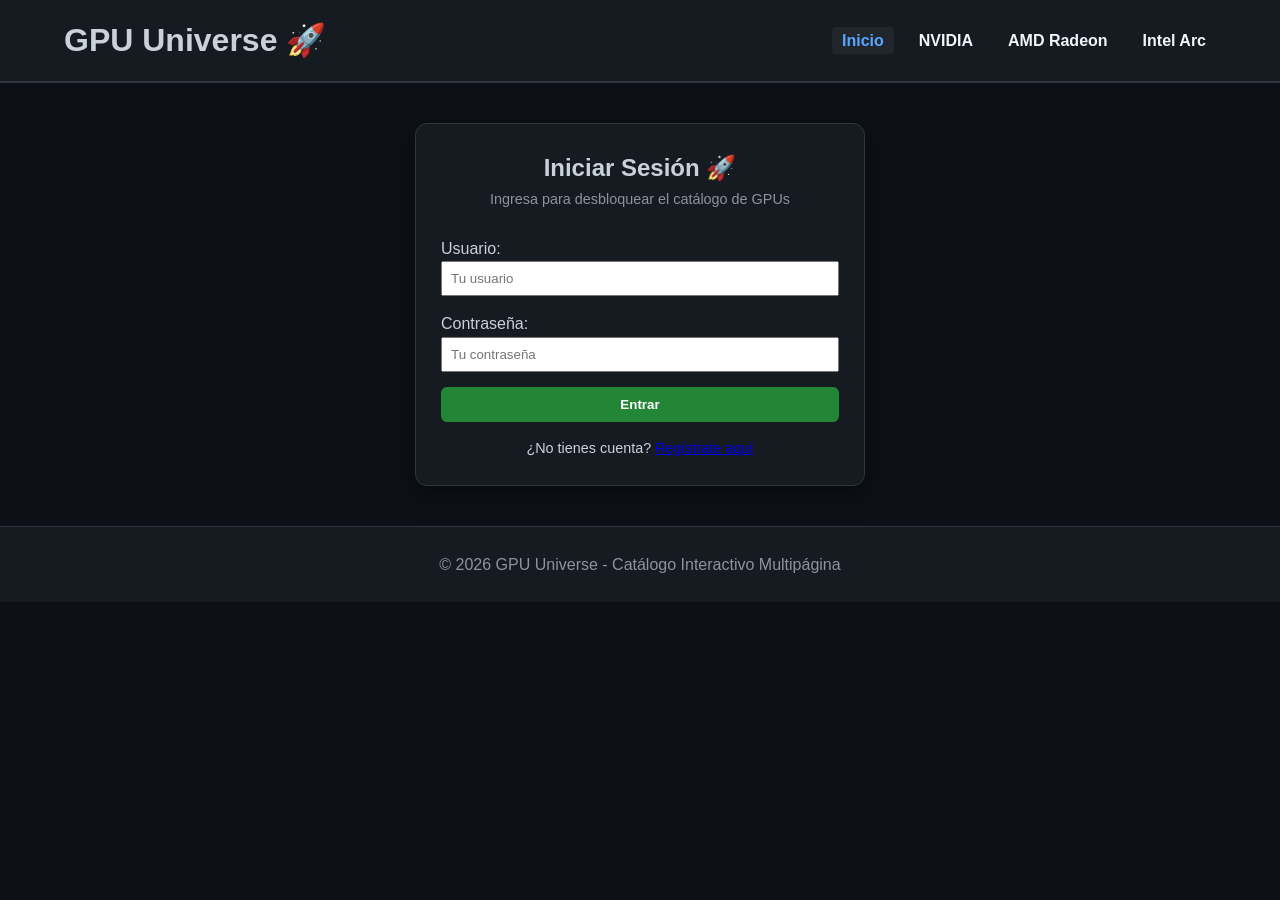
<file: index.html>
<!DOCTYPE html>
<html lang="es">
<head>
    <meta charset="UTF-8">
    <meta name="viewport" content="width=device-width, initial-scale=1.0">
    <title>GPU Universe - El Portal de Tarjetas Gráficas</title>
    <!-- Vinculación con los estilos globales -->
    <link rel="stylesheet" href="estilos.css">
</head>

<body>
    
    <!-- ======================================================= -->
    <!-- SECCIÓN 1: ENCABEZADO PRINCIPAL Y BARRA DE NAVEGACIÓN   -->
    <!-- (Contiene el logo de la página y el menú multipágina)   -->
    <!-- ======================================================= -->
    <header class="header">
        <!-- Bloque del Logo -->
        <figure class="logo">
            <h1>GPU Universe 🚀</h1>
        </figure>
        
        <!-- Menú de navegación principal que conecta con las otras páginas -->
        <nav class="nav">
            <ul>
                <li><a href="index.html" class="active">Inicio</a></li>
                <li><a href="nvidia.html">NVIDIA</a></li>
                <li><a href="amd.html">AMD Radeon</a></li>
                <li><a href="intel.html">Intel Arc</a></li>
            </ul>
        </nav>
    </header>

    <!-- ======================================================= -->
    <!-- SECCIÓN DE LOGIN/REGISTRO DENTRO DEL INDEX              -->
    <!-- ======================================================= -->
    <section id="seccionAuth" class="login-container shadow-box" style="max-width: 450px; margin: 40px auto; padding: 25px; text-align: center;">
        <header class="login-header">
            <h2 id="tituloForm">Iniciar Sesión 🚀</h2>
            <p id="subtituloForm">Ingresa para desbloquear el catálogo de GPUs</p>
        </header>

        <!-- Formulario Login -->
        <form id="formLogin" onsubmit="validarLogin(event)">
            <p style="margin-bottom: 15px; text-align: left;">
                <label for="usuario">Usuario:</label>
                <input type="text" id="usuario" required placeholder="Tu usuario" style="width: 100%; padding: 8px;">
            </p>
            <p style="margin-bottom: 15px; text-align: left;">
                <label for="password">Contraseña:</label>
                <input type="password" id="password" required placeholder="Tu contraseña" style="width: 100%; padding: 8px;">
            </p>
            <button type="submit" class="btn-submit" style="width: 100%; padding: 10px; cursor: pointer;">Entrar</button>
        </form>

        <!-- Formulario Registro (oculto de entrada) -->
        <form id="formRegistro" style="display: none;" onsubmit="registrarUsuario(event)">
            <p style="margin-bottom: 15px; text-align: left;">
                <label for="nuevoUsuario">Crea un Usuario:</label>
                <input type="text" id="nuevoUsuario" required placeholder="Ej: juan123" style="width: 100%; padding: 8px;">
            </p>
            <p style="margin-bottom: 15px; text-align: left;">
                <label for="nuevaPassword">Crea una Contraseña:</label>
                <input type="password" id="nuevaPassword" required placeholder="Mínimo 4 caracteres" style="width: 100%; padding: 8px;">
            </p>
            <button type="submit" class="btn-submit" style="width: 100%; padding: 10px; cursor: pointer;">Registrarme</button>
        </form>

        <output id="mensajeError" style="margin-top: 15px; display: none; padding: 10px; border-radius: 5px;"></output>

        <p id="textoSwitch" style="margin-top: 15px; font-size: 0.9em;">
            ¿No tienes cuenta? <a href="#" onclick="mostrarRegistro(event)">Regístrate aquí</a>
        </p>
    </section>

    <!-- AQUÍ EMPIEZA LA ENVOLTURA QUE OCULTA TODO EL CATÁLOGO -->
    <main id="contenidoCatalogo" style="display: none;">


    <!-- ======================================================= -->
    <!-- SECCIÓN 2: BANNER PRINCIPAL (HERO SECTION)              -->
    <!-- (Recuadro visual de bienvenida con imagen de fondo)     -->
    <!-- ======================================================= -->
    <section class="hero">
        <header class="hero-content">
            <h2>Explora las Mejores Tarjetas Gráficas del Mercado</h2>
            <p>Guía especializada sobre arquitectura, VRAM, rendimiento en juegos y trabajo profesional.</p>
            
            <!-- Grupo de botones con acceso directo a cada marca -->
            <nav class="hero-buttons">
                <a href="nvidia.html" class="btn-primary nvidia-btn">Ver NVIDIA</a>
                <a href="amd.html" class="btn-primary amd-btn">Ver AMD</a>
                <a href="intel.html" class="btn-primary intel-btn">Ver Intel</a>
            </nav>
        </header>
    </section>


    <!-- ======================================================= -->
    <!-- SECCIÓN 3: INFORMACIÓN TEÓRICA Y CONCEPTOS              -->
    <!-- (Recuadros explicativos sobre la función de las GPUs)   -->
    <!-- ======================================================= -->
    <main class="container section">
        <h2 class="title-section">¿Para qué sirve una Tarjeta Gráfica (GPU)?</h2>
        
        <!-- Grid o cuadrícula que contiene las 3 tarjetas de información -->
        <section class="info-grid">
            
            <!-- Tarjeta 1: Procesamiento visual -->
            <article class="info-box">
                <h3>Procesamiento Visual</h3>
                <p>La GPU procesa los datos visuales, convirtiendo código en fotogramas complejos en milisegundos. Libera al procesador (CPU) de la carga gráfica pesada.</p>
            </article>
            
            <!-- Tarjeta 2: Renderizado -->
            <article class="info-box">
                <h3>Renderizado y Edición</h3>
                <p>Acelera la exportación de video en 4K/8K, efectos visuales y modelado en 3D en programas como Blender, Premiere o Cinema 4D.</p>
            </article>
            
            <!-- Tarjeta 3: Inteligencia Artificial -->
            <article class="info-box">
                <h3>Inteligencia Artificial</h3>
                <p>Los núcleos especializados (Tensor Cores / Matrix Engines) permiten entrenar modelos de IA y ejecutar tecnologías como DLSS o XeSS.</p>
            </article>

        </section>


        <!-- ======================================================= -->
        <!-- SECCIÓN 4: RECUADRO INTERACTIVO - CALCULADORA           -->
        <!-- (Formulario donde el usuario simula su presupuesto)     -->
        <!-- ======================================================= -->
        <section class="section container bg-dark shadow-box">
            <h2 class="title-section">Calculadora Rápida de Presupuesto</h2>
            
            <!-- Formulario interactivo que procesa la lógica en JS -->
            <form id="formGpu" class="form-custom" onsubmit="procesarFormulario(event)">
                <p class="form-group">
                    <label for="nombre">Tu Nombre:</label>
                    <input type="text" id="nombre" required placeholder="Ingresa tu nombre">
                </p>
                
                <p class="form-group">
                    <label for="presupuesto">Presupuesto Estimado (COP):</label>
                    <input type="number" id="presupuesto" required placeholder="Ej: 2000000">
                </p>
                
                <button type="submit" class="btn-submit">Sugerir Gama Ideal</button>
            </form>
            
            <!-- Recuadro donde aparecerá la respuesta del presupuesto vía JS -->
            <output id="mensajeResultado" class="resultado-oculto"></output>
        </section>
    </main>

    </main>   
    <!-- ======================================================= -->
    <!-- SECCIÓN 5: PIE DE PÁGINA (FOOTER)                       -->
    <!-- ======================================================= -->
    <footer class="footer">
        <p>&copy; 2026 GPU Universe - Catálogo Interactivo Multipágina</p>
    </footer>

    <!-- Vinculación del script con las funciones en JavaScript -->
    <script src="acciones.js"></script>
</body>
</html>
</file>
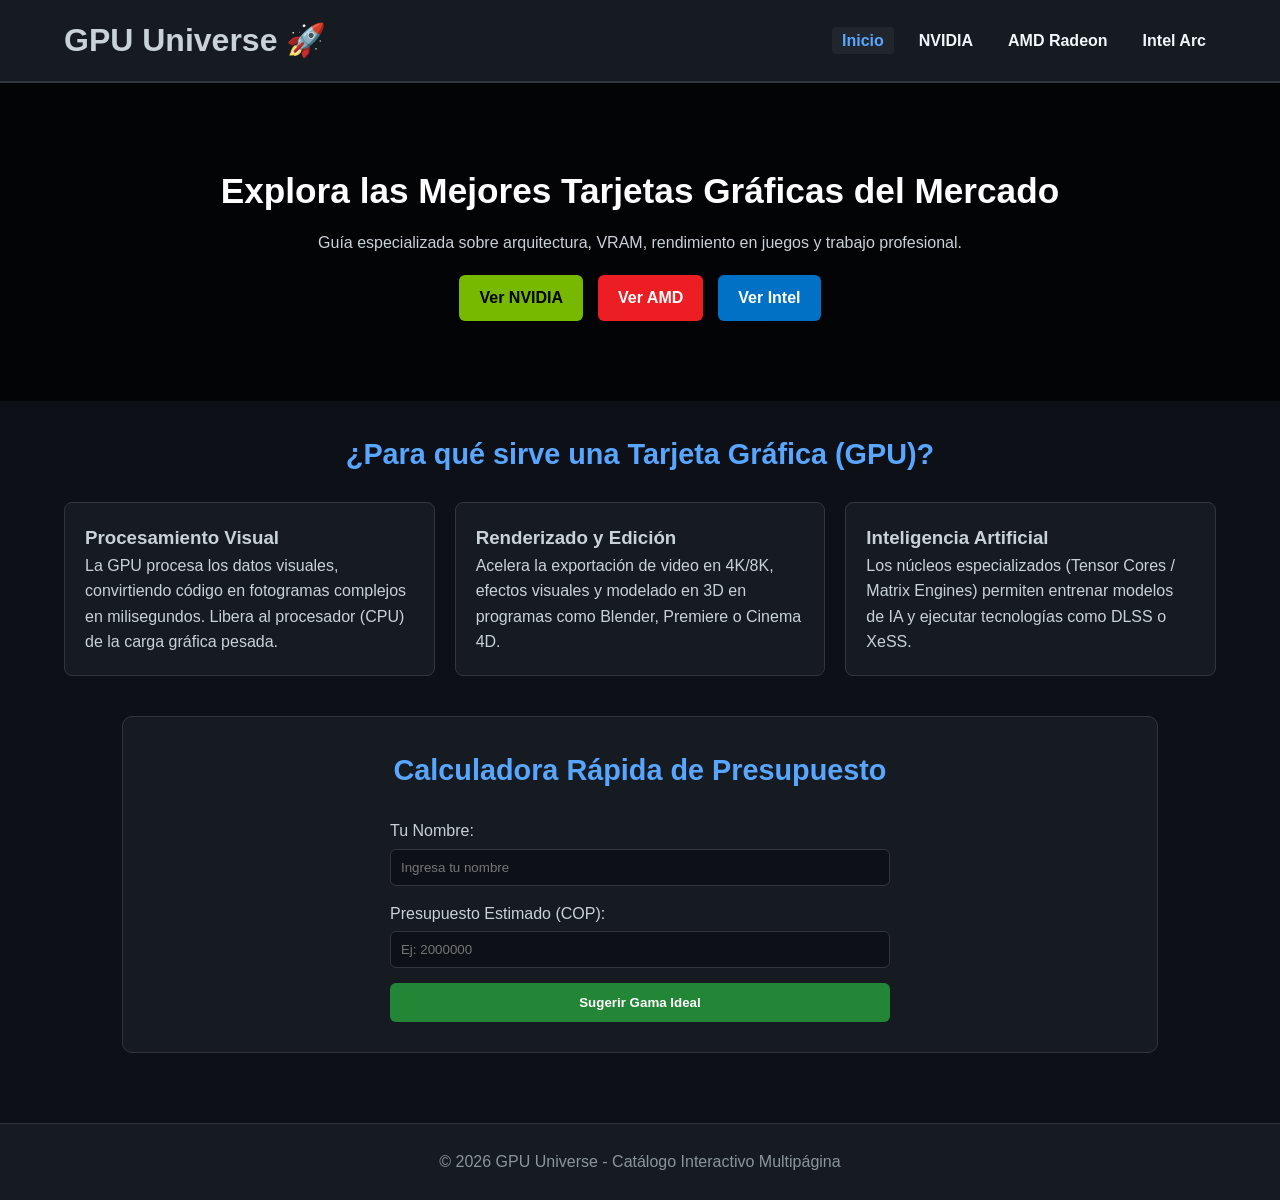
<file: Juan David Arroyave/index.html>
<!DOCTYPE html>
<html lang="es">
<head>
    <meta charset="UTF-8">
    <meta name="viewport" content="width=device-width, initial-scale=1.0">
    <title>GPU Universe - El Portal de Tarjetas Gráficas</title>
    <!-- Vinculación con los estilos globales -->
    <link rel="stylesheet" href="estilos.css">
</head>
<body>

    <!-- ======================================================= -->
    <!-- SECCIÓN 1: ENCABEZADO PRINCIPAL Y BARRA DE NAVEGACIÓN   -->
    <!-- (Contiene el logo de la página y el menú multipágina)   -->
    <!-- ======================================================= -->
    <header class="header">
        <!-- Bloque del Logo -->
        <div class="logo">
            <h1>GPU Universe 🚀</h1>
        </div>
        
        <!-- Menú de navegación principal que conecta con las otras páginas -->
        <nav class="nav">
            <ul>
                <li><a href="index.html" class="active">Inicio</a></li>
                <li><a href="nvidia.html">NVIDIA</a></li>
                <li><a href="amd.html">AMD Radeon</a></li>
                <li><a href="intel.html">Intel Arc</a></li>
            </ul>
        </nav>
    </header>


    <!-- ======================================================= -->
    <!-- SECCIÓN 2: BANNER PRINCIPAL (HERO SECTION)              -->
    <!-- (Recuadro visual de bienvenida con imagen de fondo)     -->
    <!-- ======================================================= -->
    <section class="hero">
        <div class="hero-content">
            <h2>Explora las Mejores Tarjetas Gráficas del Mercado</h2>
            <p>Guía especializada sobre arquitectura, VRAM, rendimiento en juegos y trabajo profesional.</p>
            
            <!-- Grupo de botones con acceso directo a cada marca -->
            <div class="hero-buttons">
                <a href="nvidia.html" class="btn-primary nvidia-btn">Ver NVIDIA</a>
                <a href="amd.html" class="btn-primary amd-btn">Ver AMD</a>
                <a href="intel.html" class="btn-primary intel-btn">Ver Intel</a>
            </div>
        </div>
    </section>


    <!-- ======================================================= -->
    <!-- SECCIÓN 3: INFORMACIÓN TEÓRICA Y CONCEPTOS              -->
    <!-- (Recuadros explicativos sobre la función de las GPUs)   -->
    <!-- ======================================================= -->
    <main class="container section">
        <h2 class="title-section">¿Para qué sirve una Tarjeta Gráfica (GPU)?</h2>
        
        <!-- Grid o cuadrícula que contiene las 3 tarjetas de información -->
        <div class="info-grid">
            
            <!-- Tarjeta 1: Procesamiento visual -->
            <div class="info-box">
                <h3>Procesamiento Visual</h3>
                <p>La GPU procesa los datos visuales, convirtiendo código en fotogramas complejos en milisegundos. Libera al procesador (CPU) de la carga gráfica pesada.</p>
            </div>
            
            <!-- Tarjeta 2: Renderizado -->
            <div class="info-box">
                <h3>Renderizado y Edición</h3>
                <p>Acelera la exportación de video en 4K/8K, efectos visuales y modelado en 3D en programas como Blender, Premiere o Cinema 4D.</p>
            </div>
            
            <!-- Tarjeta 3: Inteligencia Artificial -->
            <div class="info-box">
                <h3>Inteligencia Artificial</h3>
                <p>Los núcleos especializados (Tensor Cores / Matrix Engines) permiten entrenar modelos de IA y ejecutar tecnologías como DLSS o XeSS.</p>
            </div>

        </div>


        <!-- ======================================================= -->
        <!-- SECCIÓN 4: RECUADRO INTERACTIVO - CALCULADORA           -->
        <!-- (Formulario donde el usuario simula su presupuesto)     -->
        <!-- ======================================================= -->
        <section class="section container bg-dark shadow-box">
            <h2 class="title-section">Calculadora Rápida de Presupuesto</h2>
            
            <!-- Formulario interactivo que procesa la lógica en JS -->
            <form id="formGpu" class="form-custom" onsubmit="procesarFormulario(event)">
                <div class="form-group">
                    <label for="nombre">Tu Nombre:</label>
                    <input type="text" id="nombre" required placeholder="Ingresa tu nombre">
                </div>
                
                <div class="form-group">
                    <label for="presupuesto">Presupuesto Estimado (COP):</label>
                    <input type="number" id="presupuesto" required placeholder="Ej: 2000000">
                </div>
                
                <button type="submit" class="btn-submit">Sugerir Gama Ideal</button>
            </form>
            
            <!-- Recuadro donde aparecerá la respuesta del presupuesto vía JS -->
            <div id="mensajeResultado" class="resultado-oculto"></div>
        </section>
    </main>


    <!-- ======================================================= -->
    <!-- SECCIÓN 5: PIE DE PÁGINA (FOOTER)                       -->
    <!-- ======================================================= -->
    <footer class="footer">
        <p>&copy; 2026 GPU Universe - Catálogo Interactivo Multipágina</p>
    </footer>

    <!-- Vinculación del script con las funciones en JavaScript -->
    <script src="acciones.js"></script>
</body>
</html>
</file>
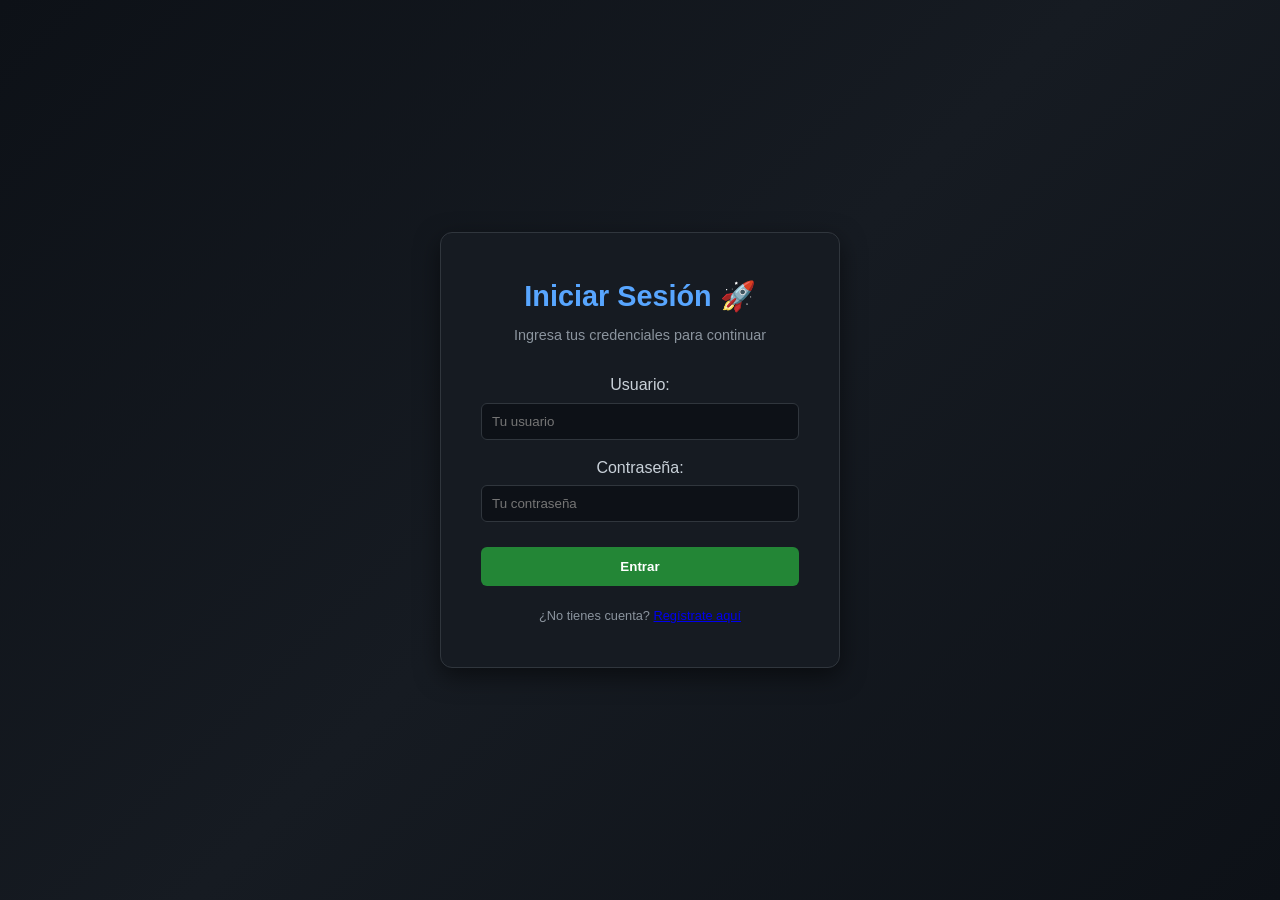
<file: Juan David Arroyave/login.html>
<!DOCTYPE html>
<html lang="es">
<head>
    <meta charset="UTF-8">
    <meta name="viewport" content="width=device-width, initial-scale=1.0">
    <title>Acceso - GPU Universe</title>
    <link rel="stylesheet" href="estilos.css">
</head>
<body class="body-login">

    <div class="login-container shadow-box">
        <div class="login-header">
            <h1 id="tituloForm">Iniciar Sesión 🚀</h1>
            <p id="subtituloForm">Ingresa tus credenciales para continuar</p>
        </div>

        <!-- FORMULARIO DE LOGIN -->
        <form id="formLogin" class="form-custom" onsubmit="validarLogin(event)">
            <div class="form-group">
                <label for="usuario">Usuario:</label>
                <input type="text" id="usuario" required placeholder="Tu usuario">
            </div>

            <div class="form-group">
                <label for="password">Contraseña:</label>
                <input type="password" id="password" required placeholder="Tu contraseña">
            </div>

            <button type="submit" class="btn-submit btn-login">Entrar</button>
        </form>

        <!-- FORMULARIO DE REGISTRO (Oculto al inicio) -->
        <form id="formRegistro" class="form-custom" style="display: none;" onsubmit="registrarUsuario(event)">
            <div class="form-group">
                <label for="nuevoUsuario">Crea un Usuario:</label>
                <input type="text" id="nuevoUsuario" required placeholder="Ej: juan123">
            </div>

            <div class="form-group">
                <label for="nuevaPassword">Crea una Contraseña:</label>
                <input type="password" id="nuevaPassword" required placeholder="Mínimo 4 caracteres">
            </div>

            <button type="submit" class="btn-submit btn-login">Registrarme</button>
        </form>

        <!-- Mensajes de alerta/éxito -->
        <div id="mensajeError" class="mensaje-error-login"></div>

        <!-- Botones para alternar entre Login y Registro -->
        <p class="login-footnote" id="textoSwitch">
            ¿No tienes cuenta? <a href="#" onclick="mostrarRegistro(event)">Regístrate aquí</a>
        </p>
    </div>

    <script src="acciones.js"></script>
</body>
</html>
</file>
<file: estilos.css>
/* ==========================================================================
   HOJA DE ESTILOS CSS - ESTRUCTURA Y PERSONALIZACIÓN DE RECUADROS
   ========================================================================== */

/* --------------------------------------------------------------------------
   1. RESET Y CONFIGURACIÓN GLOBAL DE LA PÁGINA
   -------------------------------------------------------------------------- */
* {
    margin: 0;
    padding: 0;
    box-sizing: border-box;
    font-family: 'Segoe UI', Tahoma, Geneva, Verdana, sans-serif;
}

body {
    background-color: #0d1117; /* Fondo oscuro tipo gamer / GitHub */
    color: #c9d1d9;           /* Texto claro de alta legibilidad */
    line-height: 1.6;
}

.container {
    width: 90%;
    max-width: 1200px;
    margin: auto;
}

.section {
    padding: 30px 0;
}


/* --------------------------------------------------------------------------
   2. RECUADRO SUPERIOR: HEADER Y BARRA DE NAVEGACIÓN
   -------------------------------------------------------------------------- */
.header {
    background-color: #161b22;
    display: flex;
    justify-content: space-between;
    align-items: center;
    padding: 15px 5%;
    position: sticky;
    top: 0;
    z-index: 100;
    border-bottom: 2px solid #30363d;
}

/* Bordes identificadores para cada marca */
.border-nvidia { border-bottom-color: #76b900; }
.border-amd { border-bottom-color: #ed1d24; }
.border-intel { border-bottom-color: #0071c5; }

/* Colores de títulos para cada marca */
.color-nvidia { color: #76b900; }
.color-amd { color: #ed1d24; }
.color-intel { color: #0071c5; }

.nav ul {
    display: flex;
    list-style: none;
    gap: 15px;
}

.nav a {
    color: #f0f6fc;
    text-decoration: none;
    font-weight: 600;
    padding: 5px 10px;
    border-radius: 4px;
    transition: 0.3s;
}

.nav a:hover, .nav a.active {
    background-color: #21262d;
    color: #58a6ff;
}


/* --------------------------------------------------------------------------
   3. SECCIÓN HERO Y BANNERS TEMÁTICOS (IMÁGENES DE PORTADA)
   -------------------------------------------------------------------------- */
.hero {
    background: linear-gradient(rgba(0,0,0,0.8), rgba(0,0,0,0.8)), url('https://images.unsplash.com/photo-1591488320449-011701bb6704?auto=format&fit=crop&w=1200&q=80') center/cover;
    padding: 80px 20px;
    text-align: center;
}

.hero-content h2 {
    font-size: 2.2rem;
    color: #fff;
    margin-bottom: 10px;
}

.hero-buttons {
    display: flex;
    gap: 15px;
    justify-content: center;
    margin-top: 20px;
    flex-wrap: wrap;
}

/* Botones de acción principal */
.btn-primary {
    padding: 10px 20px;
    text-decoration: none;
    font-weight: bold;
    border-radius: 6px;
    color: black;
    transition: transform 0.2s;
}

.btn-primary:hover {
    transform: scale(1.05);
}

.nvidia-btn { background-color: #76b900; }
.amd-btn { background-color: #ed1d24; color: white; }
.intel-btn { background-color: #0071c5; color: white; }

/* Fondos temáticos por marca */
.banner-brand {
    padding: 40px 20px;
    text-align: center;
    color: white;
}

.bg-nvidia { background: linear-gradient(135deg, #000000, #1b3d00); }
.bg-amd { background: linear-gradient(135deg, #000000, #4d0003); }
.bg-intel { background: linear-gradient(135deg, #000000, #002b4d); }


/* --------------------------------------------------------------------------
   4. RECUADROS INFORMATIVOS Y CARDS DE CONCEPTOS
   -------------------------------------------------------------------------- */
.title-section {
    color: #58a6ff;
    text-align: center;
    margin-bottom: 25px;
    font-size: 1.8rem;
}

.info-grid {
    display: grid;
    grid-template-columns: repeat(auto-fit, minmax(280px, 1fr));
    gap: 20px;
    margin-bottom: 40px;
}

/* Estilo para los bloques o cuadros explicativos */
.info-box, .tech-info {
    background-color: #161b22;
    padding: 20px;
    border-radius: 8px;
    border: 1px solid #30363d;
}

.features-list {
    margin-top: 10px;
    padding-left: 20px;
}

.features-list li {
    margin-bottom: 8px;
}


/* --------------------------------------------------------------------------
   5. RECUADROS DE LAS TARJETAS GRÁFICAS (CATÁLOGO INDIVIDUAL / CARDS)
   -------------------------------------------------------------------------- */
.filter-container {
    display: flex;
    justify-content: center;
    margin-bottom: 25px;
}

/* Recuadro del campo de búsqueda */
.filter-container input {
    width: 100%;
    max-width: 450px;
    padding: 12px 18px;
    border-radius: 25px;
    border: 1px solid #30363d;
    background-color: #161b22;
    color: white;
    font-size: 1rem;
    outline: none;
}

.filter-container input:focus {
    border-color: #58a6ff;
}

/* Grilla contenedora de las tarjetas */
.cards-grid {
    display: grid;
    grid-template-columns: repeat(auto-fit, minmax(280px, 1fr));
    gap: 25px;
}

/* ESTILO DEL RECUADRO DE CADA TARJETA GRÁFICA (CARD) */
.gpu-card {
    background-color: #161b22;
    border-radius: 10px;
    padding: 20px;
    border: 1px solid #30363d;
    display: flex;
    flex-direction: column;
    justify-content: space-between;
    transition: transform 0.3s, border-color 0.3s;
}

/* Efecto al pasar el mouse por encima del recuadro */
.gpu-card:hover {
    transform: translateY(-5px);
    border-color: #58a6ff;
}

/* Imagen dentro del recuadro de la GPU */
.gpu-card img {
    width: 100%;
    height: 160px;
    object-fit: cover;
    border-radius: 6px;
    margin-bottom: 15px;
}

/* Etiquetas o Badges para diferenciar las marcas */
.badge {
    align-self: flex-start;
    padding: 3px 10px;
    border-radius: 12px;
    font-size: 0.75rem;
    font-weight: bold;
    margin-bottom: 10px;
}

.badge-NVIDIA { background-color: #76b900; color: black; }
.badge-AMD { background-color: #ed1d24; color: white; }
.badge-Intel { background-color: #0071c5; color: white; }

/* Recuadro del precio */
.gpu-price {
    font-size: 1.2rem;
    font-weight: bold;
    color: #39d353;
    margin-top: 10px;
}


/* --------------------------------------------------------------------------
   6. RECUADRO DEL FORMULARIO Y RESULTADOS
   -------------------------------------------------------------------------- */
.bg-dark {
    background-color: #161b22;
    padding: 30px;
    border-radius: 10px;
    border: 1px solid #30363d;
}

.form-custom {
    max-width: 500px;
    margin: 0 auto;
    display: flex;
    flex-direction: column;
    gap: 15px;
}

.form-group {
    display: flex;
    flex-direction: column;
}

.form-group label {
    margin-bottom: 5px;
}

.form-group input {
    padding: 10px;
    background-color: #0d1117;
    border: 1px solid #30363d;
    color: white;
    border-radius: 6px;
}

.btn-submit {
    padding: 12px;
    background-color: #238636;
    color: white;
    border: none;
    border-radius: 6px;
    font-weight: bold;
    cursor: pointer;
    transition: 0.3s;
}

.btn-submit:hover {
    background-color: #2ea043;
}

/* Recuadro del mensaje emergente procesado por JS */
.resultado-oculto {
    display: none;
    margin-top: 20px;
    padding: 15px;
    background-color: #1f6beb;
    color: white;
    border-radius: 6px;
    text-align: center;
}


/* --------------------------------------------------------------------------
   7. PIE DE PÁGINA (FOOTER)
   -------------------------------------------------------------------------- */
.footer {
    text-align: center;
    padding: 25px;
    background-color: #161b22;
    border-top: 1px solid #30363d;
    margin-top: 40px;
    color: #8b949e;
}

/* --------------------------------------------------------------------------
   8. ESTILOS EXCLUSIVOS PARA LA PANTALLA DE INICIO DE SESIÓN (LOGIN)
   -------------------------------------------------------------------------- */
.body-login {
    display: flex;
    justify-content: center;
    align-items: center;
    min-height: 100vh;
    background: linear-gradient(135deg, #0d1117, #161b22, #0d1117);
}

.login-container {
    background-color: #161b22;
    padding: 40px;
    border-radius: 12px;
    border: 1px solid #30363d;
    width: 90%;
    max-width: 400px;
    box-shadow: 0 8px 24px rgba(0, 0, 0, 0.5);
    text-align: center;
}

.login-header h1 {
    color: #58a6ff;
    margin-bottom: 5px;
    font-size: 1.8rem;
}

.login-header p {
    color: #8b949e;
    font-size: 0.9rem;
    margin-bottom: 25px;
}

.btn-login {
    width: 100%;
    margin-top: 10px;
}

.mensaje-error-login {
    display: none;
    margin-top: 15px;
    padding: 10px;
    background-color: #f8514922;
    border: 1px solid #f85149;
    color: #f85149;
    border-radius: 6px;
    font-size: 0.85rem;
}

.login-footnote {
    margin-top: 20px;
    font-size: 0.8rem;
    color: #8b949e;
}
</file>
<file: Juan David Arroyave/estilos.css>
/* ==========================================================================
   HOJA DE ESTILOS CSS - ESTRUCTURA Y PERSONALIZACIÓN DE RECUADROS
   ========================================================================== */

/* --------------------------------------------------------------------------
   1. RESET Y CONFIGURACIÓN GLOBAL DE LA PÁGINA
   -------------------------------------------------------------------------- */
* {
    margin: 0;
    padding: 0;
    box-sizing: border-box;
    font-family: 'Segoe UI', Tahoma, Geneva, Verdana, sans-serif;
}

body {
    background-color: #0d1117; /* Fondo oscuro tipo gamer / GitHub */
    color: #c9d1d9;           /* Texto claro de alta legibilidad */
    line-height: 1.6;
}

.container {
    width: 90%;
    max-width: 1200px;
    margin: auto;
}

.section {
    padding: 30px 0;
}


/* --------------------------------------------------------------------------
   2. RECUADRO SUPERIOR: HEADER Y BARRA DE NAVEGACIÓN
   -------------------------------------------------------------------------- */
.header {
    background-color: #161b22;
    display: flex;
    justify-content: space-between;
    align-items: center;
    padding: 15px 5%;
    position: sticky;
    top: 0;
    z-index: 100;
    border-bottom: 2px solid #30363d;
}

/* Bordes identificadores para cada marca */
.border-nvidia { border-bottom-color: #76b900; }
.border-amd { border-bottom-color: #ed1d24; }
.border-intel { border-bottom-color: #0071c5; }

/* Colores de títulos para cada marca */
.color-nvidia { color: #76b900; }
.color-amd { color: #ed1d24; }
.color-intel { color: #0071c5; }

.nav ul {
    display: flex;
    list-style: none;
    gap: 15px;
}

.nav a {
    color: #f0f6fc;
    text-decoration: none;
    font-weight: 600;
    padding: 5px 10px;
    border-radius: 4px;
    transition: 0.3s;
}

.nav a:hover, .nav a.active {
    background-color: #21262d;
    color: #58a6ff;
}


/* --------------------------------------------------------------------------
   3. SECCIÓN HERO Y BANNERS TEMÁTICOS (IMÁGENES DE PORTADA)
   -------------------------------------------------------------------------- */
.hero {
    background: linear-gradient(rgba(0,0,0,0.8), rgba(0,0,0,0.8)), url('https://images.unsplash.com/photo-1591488320449-011701bb6704?auto=format&fit=crop&w=1200&q=80') center/cover;
    padding: 80px 20px;
    text-align: center;
}

.hero-content h2 {
    font-size: 2.2rem;
    color: #fff;
    margin-bottom: 10px;
}

.hero-buttons {
    display: flex;
    gap: 15px;
    justify-content: center;
    margin-top: 20px;
    flex-wrap: wrap;
}

/* Botones de acción principal */
.btn-primary {
    padding: 10px 20px;
    text-decoration: none;
    font-weight: bold;
    border-radius: 6px;
    color: black;
    transition: transform 0.2s;
}

.btn-primary:hover {
    transform: scale(1.05);
}

.nvidia-btn { background-color: #76b900; }
.amd-btn { background-color: #ed1d24; color: white; }
.intel-btn { background-color: #0071c5; color: white; }

/* Fondos temáticos por marca */
.banner-brand {
    padding: 40px 20px;
    text-align: center;
    color: white;
}

.bg-nvidia { background: linear-gradient(135deg, #000000, #1b3d00); }
.bg-amd { background: linear-gradient(135deg, #000000, #4d0003); }
.bg-intel { background: linear-gradient(135deg, #000000, #002b4d); }


/* --------------------------------------------------------------------------
   4. RECUADROS INFORMATIVOS Y CARDS DE CONCEPTOS
   -------------------------------------------------------------------------- */
.title-section {
    color: #58a6ff;
    text-align: center;
    margin-bottom: 25px;
    font-size: 1.8rem;
}

.info-grid {
    display: grid;
    grid-template-columns: repeat(auto-fit, minmax(280px, 1fr));
    gap: 20px;
    margin-bottom: 40px;
}

/* Estilo para los bloques o cuadros explicativos */
.info-box, .tech-info {
    background-color: #161b22;
    padding: 20px;
    border-radius: 8px;
    border: 1px solid #30363d;
}

.features-list {
    margin-top: 10px;
    padding-left: 20px;
}

.features-list li {
    margin-bottom: 8px;
}


/* --------------------------------------------------------------------------
   5. RECUADROS DE LAS TARJETAS GRÁFICAS (CATÁLOGO INDIVIDUAL / CARDS)
   -------------------------------------------------------------------------- */
.filter-container {
    display: flex;
    justify-content: center;
    margin-bottom: 25px;
}

/* Recuadro del campo de búsqueda */
.filter-container input {
    width: 100%;
    max-width: 450px;
    padding: 12px 18px;
    border-radius: 25px;
    border: 1px solid #30363d;
    background-color: #161b22;
    color: white;
    font-size: 1rem;
    outline: none;
}

.filter-container input:focus {
    border-color: #58a6ff;
}

/* Grilla contenedora de las tarjetas */
.cards-grid {
    display: grid;
    grid-template-columns: repeat(auto-fit, minmax(280px, 1fr));
    gap: 25px;
}

/* ESTILO DEL RECUADRO DE CADA TARJETA GRÁFICA (CARD) */
.gpu-card {
    background-color: #161b22;
    border-radius: 10px;
    padding: 20px;
    border: 1px solid #30363d;
    display: flex;
    flex-direction: column;
    justify-content: space-between;
    transition: transform 0.3s, border-color 0.3s;
}

/* Efecto al pasar el mouse por encima del recuadro */
.gpu-card:hover {
    transform: translateY(-5px);
    border-color: #58a6ff;
}

/* Imagen dentro del recuadro de la GPU */
.gpu-card img {
    width: 100%;
    height: 160px;
    object-fit: cover;
    border-radius: 6px;
    margin-bottom: 15px;
}

/* Etiquetas o Badges para diferenciar las marcas */
.badge {
    align-self: flex-start;
    padding: 3px 10px;
    border-radius: 12px;
    font-size: 0.75rem;
    font-weight: bold;
    margin-bottom: 10px;
}

.badge-NVIDIA { background-color: #76b900; color: black; }
.badge-AMD { background-color: #ed1d24; color: white; }
.badge-Intel { background-color: #0071c5; color: white; }

/* Recuadro del precio */
.gpu-price {
    font-size: 1.2rem;
    font-weight: bold;
    color: #39d353;
    margin-top: 10px;
}


/* --------------------------------------------------------------------------
   6. RECUADRO DEL FORMULARIO Y RESULTADOS
   -------------------------------------------------------------------------- */
.bg-dark {
    background-color: #161b22;
    padding: 30px;
    border-radius: 10px;
    border: 1px solid #30363d;
}

.form-custom {
    max-width: 500px;
    margin: 0 auto;
    display: flex;
    flex-direction: column;
    gap: 15px;
}

.form-group {
    display: flex;
    flex-direction: column;
}

.form-group label {
    margin-bottom: 5px;
}

.form-group input {
    padding: 10px;
    background-color: #0d1117;
    border: 1px solid #30363d;
    color: white;
    border-radius: 6px;
}

.btn-submit {
    padding: 12px;
    background-color: #238636;
    color: white;
    border: none;
    border-radius: 6px;
    font-weight: bold;
    cursor: pointer;
    transition: 0.3s;
}

.btn-submit:hover {
    background-color: #2ea043;
}

/* Recuadro del mensaje emergente procesado por JS */
.resultado-oculto {
    display: none;
    margin-top: 20px;
    padding: 15px;
    background-color: #1f6beb;
    color: white;
    border-radius: 6px;
    text-align: center;
}


/* --------------------------------------------------------------------------
   7. PIE DE PÁGINA (FOOTER)
   -------------------------------------------------------------------------- */
.footer {
    text-align: center;
    padding: 25px;
    background-color: #161b22;
    border-top: 1px solid #30363d;
    margin-top: 40px;
    color: #8b949e;
}

/* --------------------------------------------------------------------------
   8. ESTILOS EXCLUSIVOS PARA LA PANTALLA DE INICIO DE SESIÓN (LOGIN)
   -------------------------------------------------------------------------- */
.body-login {
    display: flex;
    justify-content: center;
    align-items: center;
    min-height: 100vh;
    background: linear-gradient(135deg, #0d1117, #161b22, #0d1117);
}

.login-container {
    background-color: #161b22;
    padding: 40px;
    border-radius: 12px;
    border: 1px solid #30363d;
    width: 90%;
    max-width: 400px;
    box-shadow: 0 8px 24px rgba(0, 0, 0, 0.5);
    text-align: center;
}

.login-header h1 {
    color: #58a6ff;
    margin-bottom: 5px;
    font-size: 1.8rem;
}

.login-header p {
    color: #8b949e;
    font-size: 0.9rem;
    margin-bottom: 25px;
}

.btn-login {
    width: 100%;
    margin-top: 10px;
}

.mensaje-error-login {
    display: none;
    margin-top: 15px;
    padding: 10px;
    background-color: #f8514922;
    border: 1px solid #f85149;
    color: #f85149;
    border-radius: 6px;
    font-size: 0.85rem;
}

.login-footnote {
    margin-top: 20px;
    font-size: 0.8rem;
    color: #8b949e;
}
</file>
